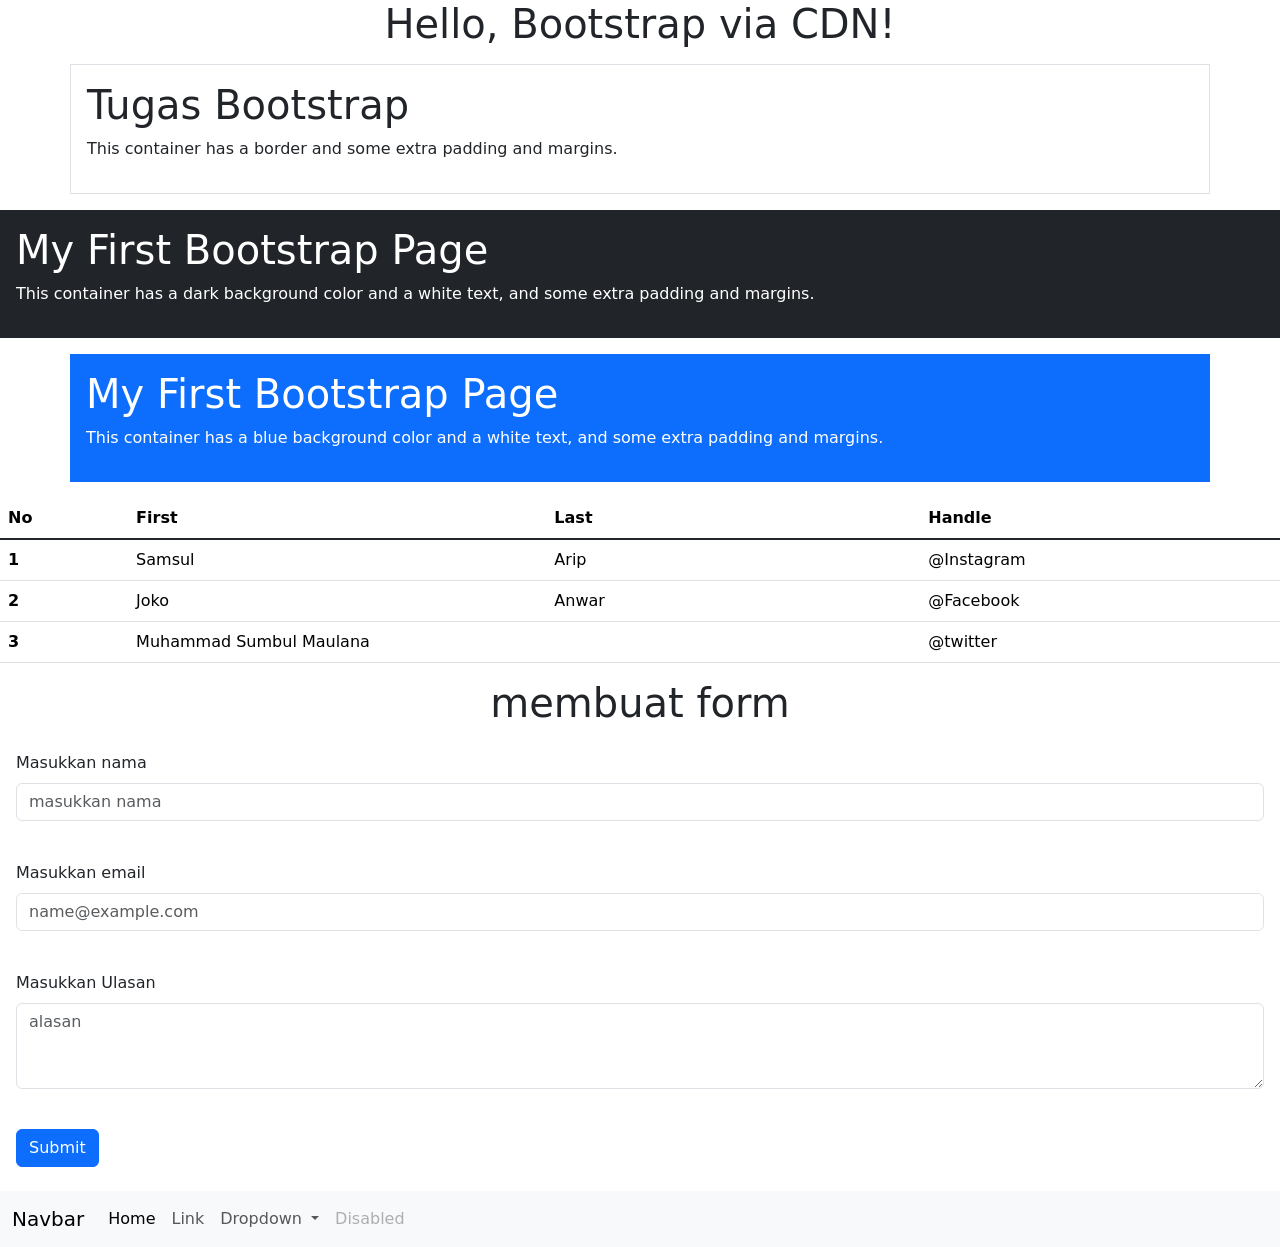
<file: tugas github dan bootstrap/index.HTML>
<!DOCTYPE html>
<head>
    <!-- Bootstrap CSS CDN -->
     <link href="https://cdn.jsdelivr.net/npm/bootstrap@5.3.3/dist/css/bootstrap.min.css" rel="stylesheet">
</head>
<body>
    <h1 class="text-center">Hello, Bootstrap via CDN!</h1>
    <!-- Bootstrap JS Bundle with Popper -->
    <script src="https://cdn.jsdelivr.net/npm/bootstrap@5.3.3/dist/js/bootstrap.bundle.min.js"></script>
    <div class="container p-3 my-3 border">
        <h1>Tugas Bootstrap</h1>
        <p>This container has a border and some extra padding and margins.</p>
        </div>
        <div class="container-fluid p-3 my-3 bg-dark text-white">
        <h1>My First Bootstrap Page</h1>
        <p>This container has a dark background color and a white text, and some extra padding and margins.</p>
        </div>      
        <div class="container-md p-3 my-3 bg-primary text-white">
        <h1>My First Bootstrap Page</h1>
        <p>This container has a blue background color and a white text, and some extra padding and margins.</p>
        </div>
    <table class="table">
    <thead>
    <tr>
    <th scope="col">No</th>
    <th scope="col">First</th>
    <th scope="col">Last</th>
                        <th scope="col">Handle</th>
                      </tr>
                    </thead>
                    <tbody class="table-group-divider">
                      <tr>
                        <th scope="row">1</th>
                        <td>Samsul</td>
                        <td>Arip</td>
                        <td>@Instagram</td>
                      </tr>
                      <tr>
                        <th scope="row">2</th>
                        <td>Joko</td>
                        <td>Anwar</td>
                        <td>@Facebook</td>
                      </tr>
                      <tr>
                        <th scope="row">3</th>
                        <td colspan="2">Muhammad Sumbul Maulana</td>
                        <td>@twitter</td>
                      </tr>
                    </tbody>
                  </table>
            <h1 class="text-center">membuat form</h1>
                <div class="mb-2 p-3">
                    <label class="form-label">Masukkan nama</label>
                    <input type="text" class="form-control" id="exampleFormControlInput1" placeholder="masukkan nama">
                </div>
                <div class="mb-2 p-3">
                    <label class="form-label">Masukkan email</label>
                    <input type="email" class="form-control" id="exampleFormControlInput2" placeholder="name@example.com">
                </div>
                <div class="mb-2 p-3">
                    <label for="exampleFormControlTextarea1" class="form-label">Masukkan Ulasan</label>
                    <textarea class="form-control" id="exampleFormControlTextarea1" rows="3" placeholder="alasan"></textarea>
                </div>
                <div class="mb-2 p-3">
                    <button type="button" class="btn btn-primary">Submit</button>
    </div>
    <nav class="navbar navbar-expand-lg bg-body-tertiary">
                <div class="container-fluid">
                  <a class="navbar-brand" href="#">Navbar</a>
                  <button class="navbar-toggler" type="button" data-bs-toggle="collapse" data-bs-target="#navbarSupportedContent" aria-controls="navbarSupportedContent" aria-expanded="false" aria-label="Toggle navigation">
                    <span class="navbar-toggler-icon"></span>
                  </button>
                  <div class="collapse navbar-collapse" id="navbarSupportedContent">
                    <ul class="navbar-nav me-auto mb-2 mb-lg-0">
                      <li class="nav-item">
                        <a class="nav-link active" aria-current="page" href="#">Home</a>
                      </li>
                      <li class="nav-item">
                        <a class="nav-link" href="#">Link</a>
                      </li>
                      <li class="nav-item dropdown">
                        <a class="nav-link dropdown-toggle" href="#" role="button" data-bs-toggle="dropdown" aria-expanded="false">
                          Dropdown
                        </a>
                        <ul class="dropdown-menu">
                          <li><a class="dropdown-item" href="#">Action</a></li>
                          <li><a class="dropdown-item" href="#">Another action</a></li>
                          <li><hr class="dropdown-divider"></li>
                          <li><a class="dropdown-item" href="#">Something else here</a></li>
                        </ul>
                      </li>
                      <li class="nav-item">
                        <a class="nav-link disabled" aria-disabled="true">Disabled</a>
                      </li>
                    </ul>
    </div>
    </div>
    </nav>     
</body>
</html>
</file>
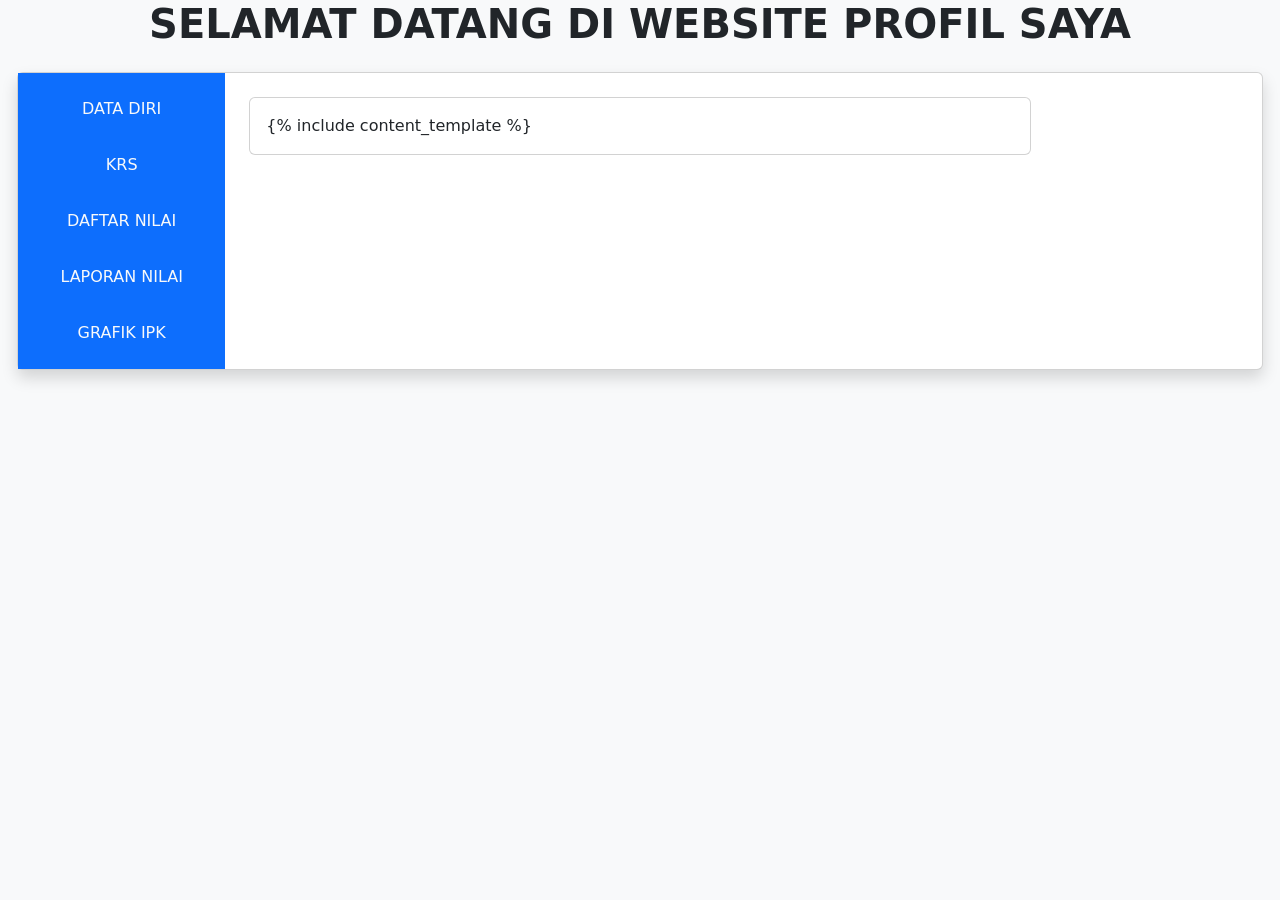
<file: tugas_website_perkenalandiri/templates/index.html>
<!DOCTYPE html>
<html lang="en">
<head>
    <meta charset="UTF-8">
    <meta name="viewport" content="width=device-width, initial-scale=1.0">
    <title>Profil Saya</title>
    <link href="https://cdn.jsdelivr.net/npm/bootstrap@5.3.3/dist/css/bootstrap.min.css" rel="stylesheet">
    <style>
        .full-screen-card {
            min-height:100px; /* Membuat tinggi minimal layar penuh */
            margin: 0 5px; /* Spasi kiri dan kanan 5px */
        }
    </style>
</head>
<body class="bg-light">
    <div class="full-screen-card d-flex align-items-center">
        <div class="container-fluid">
            <h1 class="text-center fw-bold mb-4">SELAMAT DATANG DI WEBSITE PROFIL SAYA</h1>
            <div class="row justify-content-center">
                <div class="col-12">
                    <div class="card shadow">
                        <div class="row g-0">
                            <!-- Sidebar -->
                            <div class="col-md-2 bg-primary text-black p-3">
                                <ul class="nav flex-column">
                                    <li class="nav-item mb-3">
                                        <a href="/DataDiri" class="nav-link text-light btn btn-info w-100">DATA DIRI</a>
                                    </li>
                                    <li class="nav-item mb-3">
                                        <a href="/KRS" class="nav-link text-light btn btn-info w-100">KRS</a>
                                    </li>
                                    <li class="nav-item mb-3">
                                        <a href="/DaftarNilai" class="nav-link text-light btn btn-info w-100">DAFTAR NILAI</a>
                                    </li>
                                    <li class="nav-item mb-3">
                                        <a href="/LaporanNilai" class="nav-link text-light btn btn-info w-100">LAPORAN NILAI</a>
                                    </li>
                                    <li class="nav-item">
                                        <a href="/GrafikIPK" class="nav-link text-light btn btn-info w-100">GRAFIK IPK</a>
                                    </li>
                                </ul>
                            </div>
                            <!-- Main Content -->
                            <div class="col-md-8 p-4">
                                <div class="card">
                                    <div class="card-body">
                                        {% include content_template %}
                                    </div>
                                </div>
                            </div>
                        </div>
                    </div>
                </div>
            </div>
        </div>
    </div>
    <script src="https://cdn.jsdelivr.net/npm/bootstrap@5.3.3/dist/js/bootstrap.bundle.min.js"></script>
</body>
</html>
</file>
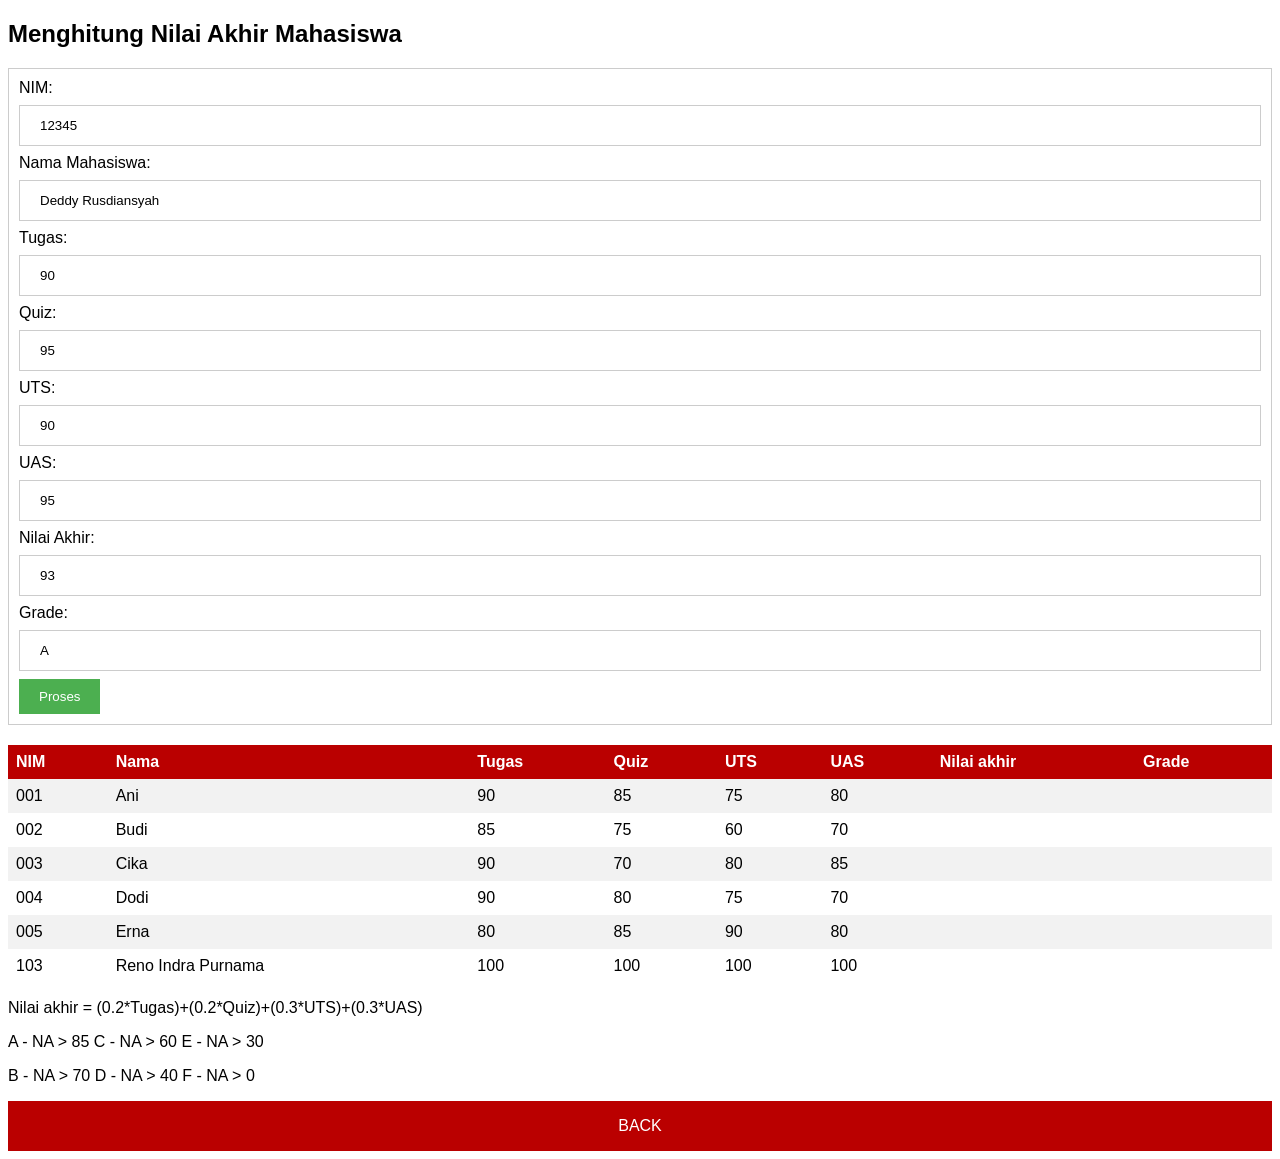
<file: penugasan terstruktur 1/tugas table.html>
<!DOCTYPE html>
<html>
<head>
  <link rel="stylesheet" href="table.css">
</head>
<body>

<h2>Menghitung Nilai Akhir Mahasiswa</h2>

<div class="form-container">
  <label for="nim">NIM:</label>
  <input type="text" id="nim" name="nim" value="12345">

  <label for="nama">Nama Mahasiswa:</label>
  <input type="text" id="nama" name="nama" value="Deddy Rusdiansyah">

  <label for="tugas">Tugas:</label>
  <input type="text" id="tugas" name="tugas" value="90">

  <label for="quiz">Quiz:</label>
  <input type="text" id="quiz" name="quiz" value="95">

  <label for="uts">UTS:</label>
  <input type="text" id="uts" name="uts" value="90">

  <label for="uas">UAS:</label>
  <input type="text" id="uas" name="uas" value="95">

  <label for="nilai">Nilai Akhir:</label>
  <input type="text" id="nilai" name="nilai" value="93">

  <label for="grade">Grade:</label>
  <input type="text" id="grade" name="grade" value="A">

  <button class="proses-button" onclick="proses()">Proses</button>
</div>

<table>
  <tr>
    <th>NIM</th>
    <th>Nama</th>
    <th>Tugas</th>
    <th>Quiz</th>
    <th>UTS</th>
    <th>UAS</th>
    <th>Nilai akhir</th>
    <th>Grade</th>
  </tr>
  <tr>
    <td>001</td>
    <td>Ani</td>
    <td>90</td>
    <td>85</td>
    <td>75</td>
    <td>80</td>
    <td></td>
    <td></td>
  </tr>
  <tr>
    <td>002</td>
    <td>Budi</td>
    <td>85</td>
    <td>75</td>
    <td>60</td>
    <td>70</td>
    <td></td>
    <td></td>
  </tr>
  <tr>
    <td>003</td>
    <td>Cika</td>
    <td>90</td>
    <td>70</td>
    <td>80</td>
    <td>85</td>
    <td></td>
    <td></td>
  </tr>
  <tr>
    <td>004</td>
    <td>Dodi</td>
    <td>90</td>
    <td>80</td>
    <td>75</td>
    <td>70</td>
    <td></td>
    <td></td>
  </tr>
  <tr>
    <td>005</td>
    <td>Erna</td>
    <td>80</td>
    <td>85</td>
    <td>90</td>
    <td>80</td>
    <td></td>
    <td></td>
  </tr>
  <tr>
    <td>103</td>
    <td>Reno Indra Purnama</td>
    <td>100</td>
    <td>100</td>
    <td>100</td>
    <td>100</td>
    <td></td>
    <td></td>
  </tr>
</table>

<p>Nilai akhir = (0.2*Tugas)+(0.2*Quiz)+(0.3*UTS)+(0.3*UAS)</p>
<p>A - NA > 85 C - NA > 60 E - NA > 30</p>
<p>B - NA > 70 D - NA > 40 F - NA > 0</p>

<script>
function proses() {
  var tugas = document.getElementById("tugas").value;
  var quiz = document.getElementById("quiz").value;
  var uts = document.getElementById("uts").value;
  var uas = document.getElementById("uas").value;

  var nilaiAkhir = (0.2 * parseFloat(tugas)) + (0.2 * parseFloat(quiz)) + (0.3 * parseFloat(uts)) + (0.3 * parseFloat(uas));

  document.getElementById("nilai").value = nilaiAkhir.toFixed(2);

  var grade;
  if (nilaiAkhir >= 85) {
    grade = "A";
  } else if (nilaiAkhir >= 70) {
    grade = "B";
  } else if (nilaiAkhir >= 60) {
    grade = "C";
  } else if (nilaiAkhir >= 40) {
    grade = "D";
  } else {
    grade = "E";
  }

  document.getElementById("grade").value = grade;
}
</script>

<nav>
  <a href="WEBSITE.html">BACK</a>
</nav>

</body>
</html>
</file>
<file: penugasan terstruktur 1/table.css>
body {
  font-family: Arial, Helvetica, sans-serif;
}

table {
  border-collapse: collapse;
  width: 100%;
}

th, td {
  text-align: left;
  padding: 8px;
}

tr:nth-child(even){background-color: #f2f2f2;}

th {
  background-color: #ba0000;
  color: white;
}

input[type=text] {
  width: 100%;
  padding: 12px 20px;
  margin: 8px 0;
  display: inline-block;
  border: 1px solid #ccc;
  box-sizing: border-box;
}

.form-container {
  border: 1px solid #ccc;
  padding: 10px;
  margin-bottom: 20px;
}

.proses-button {
  background-color: #4CAF50;
  color: white;
  padding: 10px 20px;
  border: none;
  cursor: pointer;
}

nav {
    background-color: #ba0000;
    color: white;
    padding: 1em 0;
    text-align: center;
  }
  
  nav a {
    color: white;
    padding: 0 1em;
    text-decoration: none;
  }
</file>
